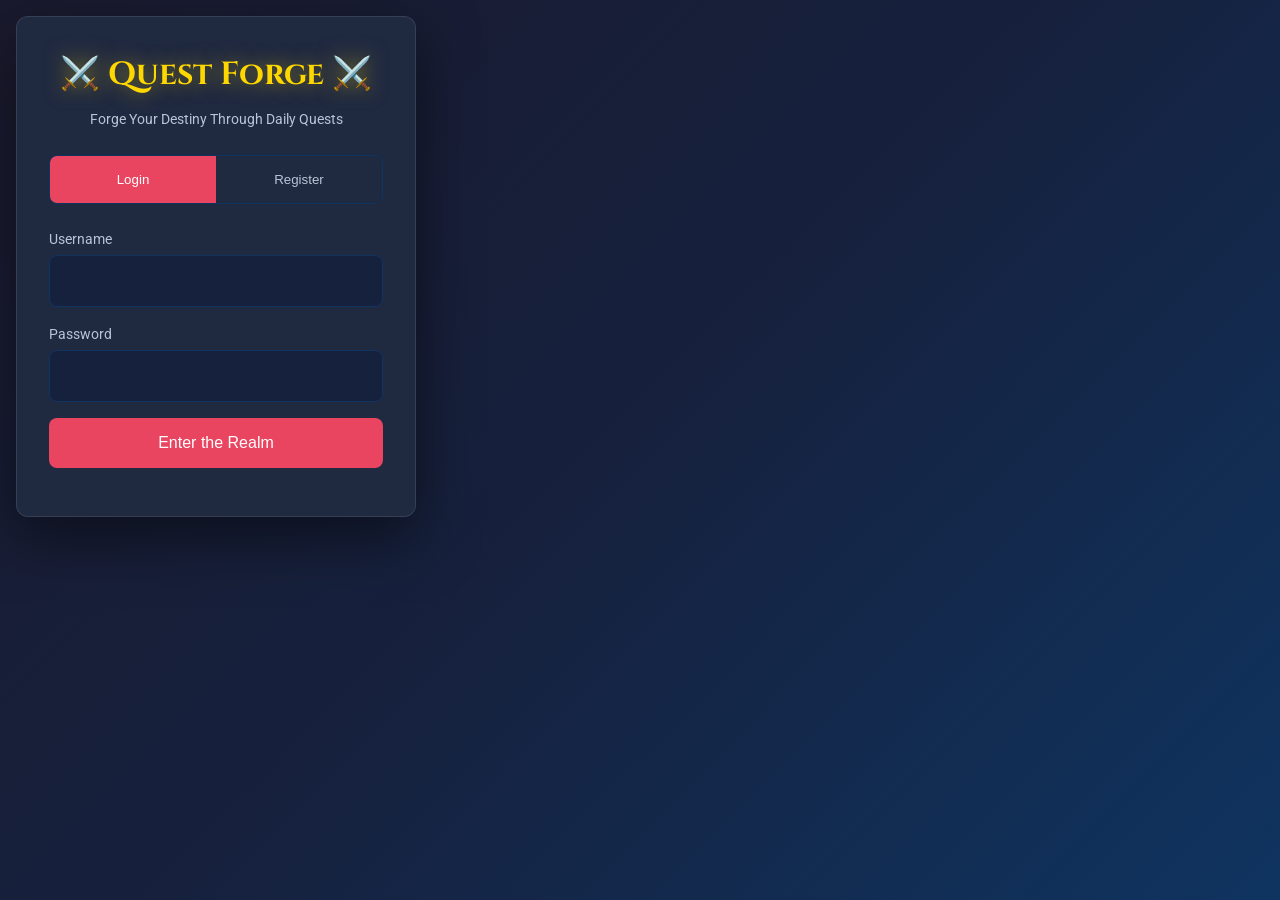
<file: index.html>
<!DOCTYPE html>
<html lang="en">
<head>
    <meta charset="UTF-8">
    <meta name="viewport" content="width=device-width, initial-scale=1.0">
    <title>Quest Forge - RPG Task Tracker</title>
    <link rel="stylesheet" href="css/styles.css">
    <link href="https://fonts.googleapis.com/css2?family=Cinzel:wght@400;700&family=Roboto:wght@300;400;500&display=swap" rel="stylesheet">
</head>
<body>
    <div id="app">
        <!-- Login Screen -->
        <div id="login-screen" class="screen active">
            <div class="login-container">
                <h1 class="game-title">⚔️ Quest Forge ⚔️</h1>
                <p class="tagline">Forge Your Destiny Through Daily Quests</p>
                
                <div class="auth-tabs">
                    <button class="auth-tab active" data-tab="login">Login</button>
                    <button class="auth-tab" data-tab="register">Register</button>
                </div>
                
                <form id="login-form" class="auth-form active">
                    <div class="form-group">
                        <label for="login-username">Username</label>
                        <input type="text" id="login-username" required>
                    </div>
                    <div class="form-group">
                        <label for="login-password">Password</label>
                        <input type="password" id="login-password" required>
                    </div>
                    <button type="submit" class="btn btn-primary">Enter the Realm</button>
                    <p id="login-error" class="error-message"></p>
                </form>
                
                <form id="register-form" class="auth-form">
                    <div class="form-group">
                        <label for="register-username">Choose Your Name</label>
                        <input type="text" id="register-username" required minlength="3">
                    </div>
                    <div class="form-group">
                        <label for="register-password">Create Password</label>
                        <input type="password" id="register-password" required minlength="4">
                    </div>
                    <div class="form-group">
                        <label for="register-confirm">Confirm Password</label>
                        <input type="password" id="register-confirm" required>
                    </div>
                    <button type="submit" class="btn btn-primary">Begin Your Journey</button>
                    <p id="register-error" class="error-message"></p>
                    <p id="register-success" class="success-message"></p>
                </form>
            </div>
        </div>

        <!-- Main Game Screen -->
        <div id="game-screen" class="screen">
            <!-- Top Navigation -->
            <nav class="top-nav">
                <div class="nav-left">
                    <span class="game-logo">⚔️ Quest Forge</span>
                </div>
                <div class="nav-center">
                    <button class="nav-btn active" data-view="dashboard">📊 Dashboard</button>
                    <button class="nav-btn" data-view="tasks">📜 Quests</button>
                    <button class="nav-btn" data-view="character">🛡️ Hero</button>
                    <button class="nav-btn" data-view="dungeon">🏰 Dungeon</button>
                </div>
               <div class="nav-right">
    <button id="leaderboard-btn" class="btn btn-small btn-secondary" title="Leaderboard">🏆</button>
    <span id="user-display" class="user-name"></span>
    <button id="settings-btn" class="btn btn-small btn-secondary" title="Settings">⚙️</button>
    <button id="logout-btn" class="btn btn-small">Logout</button>
                </div>
            </nav>

            <!-- Mobile Navigation -->
            <nav class="mobile-nav">
                <button class="mobile-nav-btn active" data-view="dashboard">📊</button>
                <button class="mobile-nav-btn" data-view="tasks">📜</button>
                <button class="mobile-nav-btn" data-view="character">🛡️</button>
                <button class="mobile-nav-btn" data-view="dungeon">🏰</button>
            </nav>

            <!-- Main Content Area -->
            <main class="main-content">
                <!-- Dashboard View -->
                <div id="dashboard-view" class="view active">
                    <div class="dashboard-grid">
                        <!-- Character Quick View -->
                        <div class="card character-quick">
                            <h2>Your Hero</h2>
                            <div id="quick-character-display"></div>
                        </div>
                        
                        <!-- Today's Tasks -->
                        <div class="card today-tasks">
                            <h2>Today's Quests</h2>
                            <div id="today-tasks-list"></div>
                        </div>
                        
                        <!-- Daily Habits -->
                        <div class="card daily-habits">
                            <h2>Daily Disciplines</h2>
                            <div id="daily-habits-list"></div>
                        </div>
                        
                        <!-- Dungeon Progress -->
                        <div class="card dungeon-quick">
                            <h2>Dungeon Progress</h2>
                            <div id="dungeon-quick-display"></div>
                        </div>
                    </div>
                </div>

                <!-- Tasks View -->
                <div id="tasks-view" class="view">
                    <div class="tasks-container">
                        <div class="tasks-header">
                            <h2>Quest Board</h2>
                            <button id="add-task-btn" class="btn btn-primary">+ New Quest</button>
                        </div>
                        
                        <div class="tasks-filters">
                            <button class="filter-btn active" data-filter="all">All</button>
                            <button class="filter-btn" data-filter="work">💼 Work</button>
                            <button class="filter-btn" data-filter="fitness">💪 Fitness</button>
                            <button class="filter-btn" data-filter="music">🎵 Music</button>
                            <button class="filter-btn" data-filter="habits">🔄 Habits</button>
                            <button class="filter-btn" data-filter="other">📌 Other</button>
                        </div>
                        
                        <div id="tasks-list" class="tasks-list"></div>
                    </div>
                </div>

                <!-- Character View -->
                <div id="character-view" class="view">
                    <div class="character-container">
                        <div id="character-display"></div>
                    </div>
                </div>

                <!-- Dungeon View -->
                <div id="dungeon-view" class="view">
                    <div class="dungeon-container">
                        <div id="dungeon-display"></div>
                    </div>
                </div>
            </main>
        </div>

        <!-- Modals -->
        <div id="modal-overlay" class="modal-overlay">
            <div id="modal-content" class="modal-content"></div>
        </div>
    </div>

    <!-- Scripts -->
    <script src="js/data.js"></script>
    <script src="js/auth.js"></script>
    <script src="js/character.js"></script>
    <script src="js/tasks.js"></script>
    <script src="js/dungeon.js"></script>
    <script src="js/app.js"></script>
</body>
</html>
</file>
<file: css/styles.css>
/* ================================
   CSS Variables & Base Styles
================================ */
:root {
    /* Colors */
    --bg-dark: #1a1a2e;
    --bg-medium: #16213e;
    --bg-light: #0f3460;
    --bg-card: #1f2940;
    
    --primary: #e94560;
    --primary-hover: #ff6b6b;
    --secondary: #00d9ff;
    --accent: #ffd700;
    
    --text-primary: #ffffff;
    --text-secondary: #b8c5d6;
    --text-muted: #6b7c93;
    
    --success: #4ade80;
    --warning: #fbbf24;
    --danger: #ef4444;
    
    /* Stats Colors */
    --strength: #ef4444;
    --dexterity: #22c55e;
    --constitution: #f59e0b;
    --intelligence: #3b82f6;
    --wisdom: #a855f7;
    --charisma: #ec4899;
    
    /* Spacing */
    --space-xs: 0.25rem;
    --space-sm: 0.5rem;
    --space-md: 1rem;
    --space-lg: 1.5rem;
    --space-xl: 2rem;
    
    /* Border Radius */
    --radius-sm: 4px;
    --radius-md: 8px;
    --radius-lg: 12px;
    
    /* Transitions */
    --transition: all 0.3s ease;
}

* {
    margin: 0;
    padding: 0;
    box-sizing: border-box;
}

body {
    font-family: 'Roboto', sans-serif;
    background: var(--bg-dark);
    color: var(--text-primary);
    min-height: 100vh;
    line-height: 1.6;
}

h1, h2, h3, h4 {
    font-family: 'Cinzel', serif;
}

/* ================================
   Screens
================================ */
.screen {
    display: none !important;
    min-height: 100vh;
    width: 100%;
}

.screen.active {
    display: block !important;
}
/* ================================
   Login Screen
================================ */
#login-screen {
    display: flex;
    align-items: center;
    justify-content: center;
    background: linear-gradient(135deg, var(--bg-dark) 0%, var(--bg-medium) 50%, var(--bg-light) 100%);
    padding: var(--space-md);
}

.login-container {
    background: var(--bg-card);
    padding: var(--space-xl);
    border-radius: var(--radius-lg);
    width: 100%;
    max-width: 400px;
    box-shadow: 0 20px 60px rgba(0, 0, 0, 0.5);
    border: 1px solid rgba(255, 255, 255, 0.1);
}

.game-title {
    text-align: center;
    font-size: 2rem;
    color: var(--accent);
    margin-bottom: var(--space-sm);
    text-shadow: 0 0 20px rgba(255, 215, 0, 0.5);
}

.tagline {
    text-align: center;
    color: var(--text-secondary);
    margin-bottom: var(--space-lg);
    font-size: 0.9rem;
}

.auth-tabs {
    display: flex;
    margin-bottom: var(--space-lg);
    border-radius: var(--radius-md);
    overflow: hidden;
    border: 1px solid var(--bg-light);
}

.auth-tab {
    flex: 1;
    padding: var(--space-md);
    background: transparent;
    border: none;
    color: var(--text-secondary);
    cursor: pointer;
    transition: var(--transition);
    font-weight: 500;
}

.auth-tab.active {
    background: var(--primary);
    color: var(--text-primary);
}

.auth-form {
    display: none;
}

.auth-form.active {
    display: block;
}

.form-group {
    margin-bottom: var(--space-md);
}

.form-group label {
    display: block;
    margin-bottom: var(--space-xs);
    color: var(--text-secondary);
    font-size: 0.9rem;
}

.form-group input {
    width: 100%;
    padding: var(--space-md);
    background: var(--bg-medium);
    border: 1px solid var(--bg-light);
    border-radius: var(--radius-md);
    color: var(--text-primary);
    font-size: 1rem;
    transition: var(--transition);
}

.form-group input:focus {
    outline: none;
    border-color: var(--primary);
    box-shadow: 0 0 10px rgba(233, 69, 96, 0.3);
}

/* ================================
   Buttons
================================ */
.btn {
    padding: var(--space-md) var(--space-lg);
    border: none;
    border-radius: var(--radius-md);
    cursor: pointer;
    font-weight: 500;
    transition: var(--transition);
    font-size: 1rem;
}

.btn-primary {
    background: var(--primary);
    color: var(--text-primary);
    width: 100%;
}

.btn-primary:hover {
    background: var(--primary-hover);
    transform: translateY(-2px);
    box-shadow: 0 5px 20px rgba(233, 69, 96, 0.4);
}

.btn-secondary {
    background: var(--bg-light);
    color: var(--text-primary);
}

.btn-secondary:hover {
    background: var(--secondary);
}

.btn-small {
    padding: var(--space-sm) var(--space-md);
    font-size: 0.85rem;
}

.btn-success {
    background: var(--success);
    color: var(--bg-dark);
}

.btn-danger {
    background: var(--danger);
    color: var(--text-primary);
}

/* ================================
   Messages
================================ */
.error-message {
    color: var(--danger);
    font-size: 0.85rem;
    margin-top: var(--space-md);
    text-align: center;
}

.success-message {
    color: var(--success);
    font-size: 0.85rem;
    margin-top: var(--space-md);
    text-align: center;
}

/* ================================
   Navigation
================================ */
.top-nav {
    display: flex;
    align-items: center;
    justify-content: space-between;
    padding: var(--space-md) var(--space-lg);
    background: var(--bg-medium);
    border-bottom: 1px solid var(--bg-light);
}

.game-logo {
    font-family: 'Cinzel', serif;
    color: var(--accent);
    font-size: 1.2rem;
}

.nav-center {
    display: flex;
    gap: var(--space-sm);
}

.nav-btn {
    padding: var(--space-sm) var(--space-md);
    background: transparent;
    border: 1px solid transparent;
    color: var(--text-secondary);
    border-radius: var(--radius-md);
    cursor: pointer;
    transition: var(--transition);
    font-size: 0.9rem;
}

.nav-btn:hover {
    color: var(--text-primary);
    background: var(--bg-light);
}

.nav-btn.active {
    color: var(--accent);
    border-color: var(--accent);
    background: rgba(255, 215, 0, 0.1);
}

.nav-right {
    display: flex;
    align-items: center;
    gap: var(--space-md);
}

.user-name {
    color: var(--secondary);
    font-weight: 500;
}

/* Mobile Navigation */
.mobile-nav {
    display: none;
    position: fixed;
    bottom: 0;
    left: 0;
    right: 0;
    background: var(--bg-medium);
    padding: var(--space-sm);
    border-top: 1px solid var(--bg-light);
    justify-content: space-around;
    z-index: 100;
}

.mobile-nav-btn {
    padding: var(--space-md);
    background: transparent;
    border: none;
    font-size: 1.5rem;
    cursor: pointer;
    border-radius: var(--radius-md);
    transition: var(--transition);
}

.mobile-nav-btn.active {
    background: var(--bg-light);
}

/* ================================
   Main Content
================================ */
.main-content {
    padding: var(--space-lg);
    min-height: calc(100vh - 70px);
}

.view {
    display: none;
}

.view.active {
    display: block;
    animation: fadeIn 0.3s ease;
}

@keyframes fadeIn {
    from { opacity: 0; transform: translateY(10px); }
    to { opacity: 1; transform: translateY(0); }
}

/* ================================
   Dashboard Grid
================================ */
.dashboard-grid {
    display: grid;
    grid-template-columns: repeat(auto-fit, minmax(300px, 1fr));
    gap: var(--space-lg);
}

.card {
    background: var(--bg-card);
    border-radius: var(--radius-lg);
    padding: var(--space-lg);
    border: 1px solid var(--bg-light);
}

.card h2 {
    color: var(--accent);
    font-size: 1.1rem;
    margin-bottom: var(--space-md);
    padding-bottom: var(--space-sm);
    border-bottom: 1px solid var(--bg-light);
}

/* ================================
   Tasks Styles
================================ */
.tasks-container {
    max-width: 800px;
    margin: 0 auto;
}

.tasks-header {
    display: flex;
    justify-content: space-between;
    align-items: center;
    margin-bottom: var(--space-lg);
}

.tasks-header h2 {
    color: var(--accent);
}

.tasks-filters {
    display: flex;
    flex-wrap: wrap;
    gap: var(--space-sm);
    margin-bottom: var(--space-lg);
}

.filter-btn {
    padding: var(--space-sm) var(--space-md);
    background: var(--bg-card);
    border: 1px solid var(--bg-light);
    color: var(--text-secondary);
    border-radius: var(--radius-md);
    cursor: pointer;
    transition: var(--transition);
    font-size: 0.85rem;
}

.filter-btn:hover {
    border-color: var(--primary);
    color: var(--text-primary);
}

.filter-btn.active {
    background: var(--primary);
    border-color: var(--primary);
    color: var(--text-primary);
}

.tasks-list {
    display: flex;
    flex-direction: column;
    gap: var(--space-md);
}

/* ================================
   Modal
================================ */
.modal-overlay {
    display: none;
    position: fixed;
    top: 0;
    left: 0;
    right: 0;
    bottom: 0;
    background: rgba(0, 0, 0, 0.8);
    z-index: 1000;
    align-items: center;
    justify-content: center;
    padding: var(--space-md);
}

.modal-overlay.active {
    display: flex;
}

.modal-content {
    background: var(--bg-card);
    border-radius: var(--radius-lg);
    padding: var(--space-xl);
    max-width: 500px;
    width: 100%;
    max-height: 90vh;
    overflow-y: auto;
    border: 1px solid var(--bg-light);
    animation: modalIn 0.3s ease;
}

@keyframes modalIn {
    from { 
        opacity: 0;
        transform: scale(0.9);
    }
    to {
        opacity: 1;
        transform: scale(1);
    }
}

.modal-header {
    display: flex;
    justify-content: space-between;
    align-items: center;
    margin-bottom: var(--space-lg);
}

.modal-header h2 {
    color: var(--accent);
}

.modal-close {
    background: transparent;
    border: none;
    color: var(--text-secondary);
    font-size: 1.5rem;
    cursor: pointer;
    transition: var(--transition);
}

.modal-close:hover {
    color: var(--danger);
}

/* ================================
   Responsive Design
================================ */
@media (max-width: 768px) {
    .top-nav {
        padding: var(--space-sm) var(--space-md);
    }
    
    .nav-center {
        display: none;
    }
    
    .nav-right .user-name {
        display: none;
    }
    
    .mobile-nav {
        display: flex;
    }
    
    .main-content {
        padding: var(--space-md);
        padding-bottom: 80px;
    }
    
    .dashboard-grid {
        grid-template-columns: 1fr;
    }
    
    .game-title {
        font-size: 1.5rem;
    }
    
    .tasks-header {
        flex-direction: column;
        gap: var(--space-md);
        align-items: stretch;
    }
}

@media (max-width: 480px) {
    .login-container {
        padding: var(--space-lg);
    }
    
    .card {
        padding: var(--space-md);
    }
}

/* ================================
   Utility Classes
================================ */
.text-center { text-align: center; }
.text-muted { color: var(--text-muted); }
.mt-1 { margin-top: var(--space-md); }
.mt-2 { margin-top: var(--space-lg); }
.mb-1 { margin-bottom: var(--space-md); }
.mb-2 { margin-bottom: var(--space-lg); }
.flex { display: flex; }
.flex-between { justify-content: space-between; }
.flex-center { justify-content: center; align-items: center; }
.gap-1 { gap: var(--space-md); }

/* ================================
   Account Settings Styles
================================ */
.account-info {
    background: var(--bg-medium);
    padding: var(--space-md);
    border-radius: var(--radius-md);
    margin-bottom: var(--space-lg);
}

.account-info p {
    margin-bottom: var(--space-sm);
    color: var(--text-secondary);
}

.account-info p:last-child {
    margin-bottom: 0;
}

.account-info strong {
    color: var(--text-primary);
}

/* ================================
   Leaderboard Styles
================================ */
.leaderboard {
    background: var(--bg-card);
    border-radius: var(--radius-lg);
    overflow: hidden;
}

.leaderboard-header {
    background: var(--bg-medium);
    padding: var(--space-md);
    display: grid;
    grid-template-columns: 50px 1fr repeat(3, 80px);
    gap: var(--space-md);
    font-weight: 500;
    color: var(--text-secondary);
    font-size: 0.85rem;
}

.leaderboard-row {
    padding: var(--space-md);
    display: grid;
    grid-template-columns: 50px 1fr repeat(3, 80px);
    gap: var(--space-md);
    border-bottom: 1px solid var(--bg-light);
    transition: var(--transition);
}

.leaderboard-row:hover {
    background: var(--bg-medium);
}

.leaderboard-row.current-user {
    background: rgba(233, 69, 96, 0.1);
    border-left: 3px solid var(--primary);
}

.leaderboard-rank {
    font-weight: 700;
    color: var(--accent);
}

.leaderboard-rank.gold { color: #ffd700; }
.leaderboard-rank.silver { color: #c0c0c0; }
.leaderboard-rank.bronze { color: #cd7f32; }

/* ================================
   Mobile Leaderboard
================================ */
@media (max-width: 768px) {
    .leaderboard-header,
    .leaderboard-row {
        grid-template-columns: 40px 1fr 60px;
    }
    
    .leaderboard-header > *:nth-child(n+4),
    .leaderboard-row > *:nth-child(n+4) {
        display: none;
    }
}
/* ================================
   Task Form Styles
================================ */
.form-row {
    display: grid;
    grid-template-columns: 1fr 1fr;
    gap: var(--space-md);
}

.form-group select {
    width: 100%;
    padding: var(--space-md);
    background: var(--bg-medium);
    border: 1px solid var(--bg-light);
    border-radius: var(--radius-md);
    color: var(--text-primary);
    font-size: 1rem;
    cursor: pointer;
}

.form-group select:focus {
    outline: none;
    border-color: var(--primary);
}

.form-group textarea {
    width: 100%;
    padding: var(--space-md);
    background: var(--bg-medium);
    border: 1px solid var(--bg-light);
    border-radius: var(--radius-md);
    color: var(--text-primary);
    font-size: 1rem;
    resize: vertical;
    font-family: inherit;
}

.form-group textarea:focus {
    outline: none;
    border-color: var(--primary);
}

.checkbox-group {
    background: var(--bg-medium);
    padding: var(--space-md);
    border-radius: var(--radius-md);
}

.checkbox-label {
    display: flex;
    align-items: center;
    gap: var(--space-sm);
    cursor: pointer;
    user-select: none;
}

.checkbox-label input[type="checkbox"] {
    width: 20px;
    height: 20px;
    cursor: pointer;
}

.form-hint {
    font-size: 0.8rem;
    color: var(--text-muted);
    margin-top: var(--space-xs);
    margin-left: 28px;
}

.form-actions {
    display: flex;
    gap: var(--space-md);
    justify-content: flex-end;
    margin-top: var(--space-lg);
    padding-top: var(--space-lg);
    border-top: 1px solid var(--bg-light);
}

.form-actions .btn-danger {
    margin-right: auto;
}

.category-info {
    margin-top: var(--space-lg);
    padding: var(--space-md);
    background: var(--bg-medium);
    border-radius: var(--radius-md);
}

.category-description {
    color: var(--text-secondary);
    font-size: 0.9rem;
    margin-bottom: var(--space-sm);
}

.stat-rewards {
    display: flex;
    flex-wrap: wrap;
    align-items: center;
    gap: var(--space-sm);
    font-size: 0.85rem;
}

.stat-badge {
    padding: var(--space-xs) var(--space-sm);
    border-radius: var(--radius-sm);
    font-weight: 500;
}

/* ================================
   Task Card Styles
================================ */
.task-card {
    display: flex;
    align-items: flex-start;
    gap: var(--space-md);
    padding: var(--space-md);
    background: var(--bg-card);
    border: 1px solid var(--bg-light);
    border-radius: var(--radius-md);
    cursor: pointer;
    transition: var(--transition);
}

.task-card:hover {
    border-color: var(--primary);
    transform: translateX(4px);
}

.task-card.completed {
    opacity: 0.6;
}

.task-card.completed .task-name {
    text-decoration: line-through;
}

.task-status {
    flex-shrink: 0;
}

.task-complete-btn,
.task-undo-btn {
    background: none;
    border: none;
    font-size: 1.5rem;
    cursor: pointer;
    padding: 0;
    line-height: 1;
    transition: var(--transition);
}

.task-complete-btn:hover {
    transform: scale(1.2);
}

.task-undo-btn:hover {
    transform: scale(1.2);
}

.task-done {
    font-size: 1.5rem;
}

.task-content {
    flex: 1;
    min-width: 0;
}

.task-header {
    display: flex;
    align-items: center;
    gap: var(--space-sm);
    margin-bottom: var(--space-xs);
}

.task-name {
    font-weight: 500;
    color: var(--text-primary);
    word-break: break-word;
}

.streak-badge {
    background: linear-gradient(135deg, #ff6b35, #f72585);
    color: white;
    padding: 2px 8px;
    border-radius: 12px;
    font-size: 0.8rem;
    font-weight: 600;
}

.task-description {
    font-size: 0.85rem;
    color: var(--text-muted);
    margin-bottom: var(--space-sm);
    display: -webkit-box;
    -webkit-line-clamp: 2;
    -webkit-box-orient: vertical;
    overflow: hidden;
}

.task-meta {
    display: flex;
    flex-wrap: wrap;
    gap: var(--space-sm);
    font-size: 0.8rem;
}

.task-category {
    padding: 2px 8px;
    border-radius: var(--radius-sm);
    font-weight: 500;
}

.task-difficulty {
    padding: 2px 8px;
    border-radius: var(--radius-sm);
    text-transform: capitalize;
}

.difficulty-trivial { background: var(--bg-light); color: var(--text-muted); }
.difficulty-easy { background: #22c55e20; color: #22c55e; }
.difficulty-medium { background: #3b82f620; color: #3b82f6; }
.difficulty-hard { background: #f59e0b20; color: #f59e0b; }
.difficulty-epic { background: #a855f720; color: #a855f7; }

.task-xp {
    color: var(--accent);
    font-weight: 500;
}

.task-habit-badge {
    color: var(--secondary);
}

.task-actions {
    flex-shrink: 0;
    display: flex;
    align-items: center;
}

.task-edit-hint {
    font-size: 0.75rem;
    color: var(--text-muted);
    opacity: 0;
    transition: var(--transition);
}

.task-card:hover .task-edit-hint {
    opacity: 1;
}

/* ================================
   Empty State
================================ */
.empty-state {
    text-align: center;
    padding: var(--space-xl) var(--space-lg);
    color: var(--text-muted);
}

.empty-icon {
    font-size: 3rem;
    margin-bottom: var(--space-md);
}

.empty-text {
    font-size: 1.2rem;
    color: var(--text-secondary);
    margin-bottom: var(--space-sm);
}

.empty-hint {
    font-size: 0.9rem;
}

/* ================================
   Dashboard Previews
================================ */
.task-preview {
    display: flex;
    align-items: center;
    gap: var(--space-sm);
    padding: var(--space-sm);
    background: var(--bg-medium);
    border-radius: var(--radius-sm);
    margin-bottom: var(--space-sm);
    cursor: pointer;
    transition: var(--transition);
}

.task-preview:hover {
    background: var(--bg-light);
}

.preview-category {
    font-size: 1rem;
}

.preview-name {
    flex: 1;
    font-size: 0.9rem;
    white-space: nowrap;
    overflow: hidden;
    text-overflow: ellipsis;
}

.preview-xp {
    font-size: 0.8rem;
    color: var(--accent);
    font-weight: 500;
}

.habit-preview {
    display: flex;
    align-items: center;
    gap: var(--space-sm);
    padding: var(--space-sm);
    background: var(--bg-medium);
    border-radius: var(--radius-sm);
    margin-bottom: var(--space-sm);
    cursor: pointer;
    transition: var(--transition);
}

.habit-preview:hover {
    background: var(--bg-light);
}

.habit-preview.completed {
    opacity: 0.6;
}

.habit-preview.completed .preview-name {
    text-decoration: line-through;
}

.preview-status {
    font-size: 1rem;
}

.preview-streak {
    font-size: 0.8rem;
    color: #ff6b35;
    font-weight: 600;
}

/* ================================
   Mobile Task Styles
================================ */
@media (max-width: 768px) {
    .form-row {
        grid-template-columns: 1fr;
    }
    
    .form-actions {
        flex-direction: column;
    }
    
    .form-actions .btn-danger {
        margin-right: 0;
        order: 3;
    }
    
    .task-card {
        padding: var(--space-sm);
    }
    
    .task-edit-hint {
        display: none;
    }
    
    .task-meta {
        gap: var(--space-xs);
    }
}
/* ================================
   Character Creation Styles
================================ */
.class-selection {
    display: flex;
    flex-direction: column;
    gap: var(--space-sm);
    max-height: 300px;
    overflow-y: auto;
    padding: var(--space-xs);
}

.class-option {
    display: flex;
    align-items: center;
    gap: var(--space-md);
    padding: var(--space-md);
    background: var(--bg-medium);
    border: 2px solid var(--bg-light);
    border-radius: var(--radius-md);
    cursor: pointer;
    transition: var(--transition);
}

.class-option:hover {
    border-color: var(--primary);
    background: var(--bg-light);
}

.class-option.selected {
    border-color: var(--accent);
    background: rgba(255, 215, 0, 0.1);
}

.class-icon {
    font-size: 2.5rem;
    width: 60px;
    height: 60px;
    display: flex;
    align-items: center;
    justify-content: center;
    background: var(--bg-dark);
    border-radius: var(--radius-md);
}

.class-info {
    flex: 1;
}

.class-info h4 {
    color: var(--text-primary);
    margin-bottom: var(--space-xs);
}

.class-info p {
    color: var(--text-secondary);
    font-size: 0.85rem;
    margin-bottom: var(--space-sm);
}

.class-bonuses {
    display: flex;
    gap: var(--space-sm);
    flex-wrap: wrap;
}

.class-bonus {
    background: var(--bg-dark);
    padding: 2px 8px;
    border-radius: var(--radius-sm);
    font-size: 0.8rem;
    color: var(--accent);
}

.class-preview {
    background: var(--bg-medium);
    padding: var(--space-md);
    border-radius: var(--radius-md);
    margin-top: var(--space-md);
}

.class-preview.hidden {
    display: none;
}

.class-preview h4 {
    color: var(--accent);
    margin-bottom: var(--space-md);
    text-align: center;
}

.preview-stats {
    display: grid;
    grid-template-columns: repeat(3, 1fr);
    gap: var(--space-sm);
    margin-bottom: var(--space-md);
}

.preview-stat {
    display: flex;
    align-items: center;
    gap: var(--space-xs);
    padding: var(--space-sm);
    background: var(--bg-dark);
    border-radius: var(--radius-sm);
}

.preview-stat .stat-icon {
    font-size: 1rem;
}

.preview-stat .stat-name {
    flex: 1;
    color: var(--text-secondary);
    font-size: 0.8rem;
}

.preview-stat .stat-value {
    font-weight: 600;
    color: var(--text-primary);
}

.preview-combat {
    display: flex;
    justify-content: space-around;
    flex-wrap: wrap;
    gap: var(--space-sm);
    font-size: 0.85rem;
    color: var(--text-secondary);
}

/* ================================
   No Character State
================================ */
.no-character {
    text-align: center;
    padding: var(--space-xl) var(--space-lg);
}

.no-character-icon {
    font-size: 5rem;
    margin-bottom: var(--space-lg);
    opacity: 0.5;
}

.no-character h2 {
    color: var(--accent);
    margin-bottom: var(--space-md);
}

.no-character p {
    color: var(--text-secondary);
    margin-bottom: var(--space-lg);
}

.btn-large {
    padding: var(--space-md) var(--space-xl);
    font-size: 1.1rem;
}

/* ================================
   Character Sheet Styles
================================ */
.character-sheet {
    max-width: 800px;
    margin: 0 auto;
}

.character-header {
    display: flex;
    align-items: center;
    gap: var(--space-lg);
    padding: var(--space-lg);
    background: var(--bg-card);
    border-radius: var(--radius-lg);
    margin-bottom: var(--space-lg);
    border: 1px solid var(--bg-light);
}

.character-avatar {
    position: relative;
    width: 80px;
    height: 80px;
    display: flex;
    align-items: center;
    justify-content: center;
    background: linear-gradient(135deg, var(--bg-light), var(--bg-medium));
    border-radius: 50%;
    border: 3px solid var(--accent);
}

.avatar-icon {
    font-size: 2.5rem;
}

.avatar-level {
    position: absolute;
    bottom: -5px;
    right: -5px;
    background: var(--primary);
    color: white;
    width: 28px;
    height: 28px;
    border-radius: 50%;
    display: flex;
    align-items: center;
    justify-content: center;
    font-weight: 700;
    font-size: 0.85rem;
    border: 2px solid var(--bg-card);
}

.character-title {
    flex: 1;
}

.character-title h2 {
    color: var(--text-primary);
    margin-bottom: var(--space-xs);
}

.character-class {
    color: var(--accent);
    font-size: 1rem;
}

/* XP Section */
.xp-section {
    background: var(--bg-card);
    padding: var(--space-md);
    border-radius: var(--radius-md);
    margin-bottom: var(--space-lg);
    border: 1px solid var(--bg-light);
}

.xp-header {
    display: flex;
    justify-content: space-between;
    margin-bottom: var(--space-sm);
    font-size: 0.9rem;
    color: var(--text-secondary);
}

.xp-bar {
    height: 12px;
    background: var(--bg-medium);
    border-radius: 6px;
    overflow: hidden;
}

.xp-fill {
    height: 100%;
    background: linear-gradient(90deg, var(--accent), #ffed4a);
    border-radius: 6px;
    transition: width 0.5s ease;
}

/* Combat Stats */
.combat-stats {
    display: flex;
    flex-direction: column;
    gap: var(--space-md);
    background: var(--bg-card);
    padding: var(--space-lg);
    border-radius: var(--radius-md);
    margin-bottom: var(--space-lg);
    border: 1px solid var(--bg-light);
}

.combat-stat {
    display: flex;
    align-items: center;
    gap: var(--space-md);
}

.combat-icon {
    font-size: 1.5rem;
    width: 30px;
    text-align: center;
}

.combat-bar-container {
    flex: 1;
    display: flex;
    align-items: center;
    gap: var(--space-md);
}

.combat-bar {
    flex: 1;
    height: 20px;
    background: var(--bg-medium);
    border-radius: 10px;
    overflow: hidden;
}

.hp-bar .combat-fill {
    background: linear-gradient(90deg, #ef4444, #f87171);
}

.mp-bar .combat-fill {
    background: linear-gradient(90deg, #3b82f6, #60a5fa);
}

.combat-fill {
    height: 100%;
    border-radius: 10px;
    transition: width 0.3s ease;
}

.combat-value {
    font-size: 0.9rem;
    color: var(--text-secondary);
    min-width: 80px;
    text-align: right;
}

/* Derived Stats */
.derived-stats {
    display: grid;
    grid-template-columns: repeat(4, 1fr);
    gap: var(--space-md);
    margin-bottom: var(--space-lg);
}

.derived-stat {
    display: flex;
    flex-direction: column;
    align-items: center;
    padding: var(--space-md);
    background: var(--bg-card);
    border-radius: var(--radius-md);
    border: 1px solid var(--bg-light);
}

.derived-icon {
    font-size: 1.5rem;
    margin-bottom: var(--space-xs);
}

.derived-label {
    font-size: 0.8rem;
    color: var(--text-muted);
    margin-bottom: var(--space-xs);
}

.derived-value {
    font-size: 1.3rem;
    font-weight: 700;
    color: var(--accent);
}

/* Stats Section */
.stats-section {
    background: var(--bg-card);
    padding: var(--space-lg);
    border-radius: var(--radius-lg);
    margin-bottom: var(--space-lg);
    border: 1px solid var(--bg-light);
}

.stats-section h3 {
    color: var(--accent);
    margin-bottom: var(--space-lg);
    text-align: center;
}

.stats-grid {
    display: grid;
    grid-template-columns: repeat(auto-fit, minmax(200px, 1fr));
    gap: var(--space-md);
}

.stat-card {
    padding: var(--space-md);
    background: var(--bg-medium);
    border-radius: var(--radius-md);
    border-left: 4px solid;
}

.stat-header {
    display: flex;
    align-items: center;
    gap: var(--space-sm);
    margin-bottom: var(--space-sm);
}

.stat-card .stat-icon {
    width: 36px;
    height: 36px;
    display: flex;
    align-items: center;
    justify-content: center;
    border-radius: var(--radius-sm);
    font-size: 1.2rem;
}

.stat-card .stat-info {
    flex: 1;
    display: flex;
    justify-content: space-between;
    align-items: center;
}

.stat-card .stat-name {
    font-size: 0.9rem;
    color: var(--text-secondary);
}

.stat-card .stat-total {
    font-size: 1.5rem;
    font-weight: 700;
    color: var(--text-primary);
}

.stat-breakdown {
    display: flex;
    gap: var(--space-sm);
    font-size: 0.8rem;
    color: var(--text-muted);
    margin-bottom: var(--space-sm);
}

.stat-bonus {
    color: var(--success);
}

.stat-xp {
    display: flex;
    align-items: center;
    gap: var(--space-sm);
}

.stat-xp-bar {
    flex: 1;
    height: 6px;
    background: var(--bg-dark);
    border-radius: 3px;
    overflow: hidden;
}

.stat-xp-fill {
    height: 100%;
    border-radius: 3px;
    transition: width 0.3s ease;
}

.stat-xp-text {
    font-size: 0.7rem;
    color: var(--text-muted);
    min-width: 60px;
    text-align: right;
}

/* Rest Section */
.rest-section {
    text-align: center;
}

/* ================================
   Dashboard Quick Character
================================ */
.quick-no-character {
    text-align: center;
    padding: var(--space-md);
}

.quick-no-character p {
    color: var(--text-muted);
    margin-bottom: var(--space-md);
}

.quick-character {
    display: flex;
    flex-direction: column;
    gap: var(--space-md);
}

.quick-avatar {
    display: flex;
    justify-content: center;
}

.quick-icon {
    font-size: 3rem;
    width: 70px;
    height: 70px;
    display: flex;
    align-items: center;
    justify-content: center;
    background: var(--bg-medium);
    border-radius: 50%;
    border: 2px solid var(--accent);
}

.quick-info {
    text-align: center;
}

.quick-name {
    font-weight: 600;
    color: var(--text-primary);
    font-size: 1.1rem;
}

.quick-class {
    color: var(--accent);
    font-size: 0.9rem;
}

.quick-bars {
    display: flex;
    flex-direction: column;
    gap: var(--space-sm);
}

.quick-bar {
    display: flex;
    align-items: center;
    gap: var(--space-sm);
    font-size: 0.85rem;
}

.quick-bar-track {
    flex: 1;
    height: 8px;
    background: var(--bg-medium);
    border-radius: 4px;
    overflow: hidden;
}

.quick-bar-track.hp .quick-bar-fill {
    background: var(--danger);
}

.quick-bar-track.xp .quick-bar-fill {
    background: var(--accent);
}

.quick-bar-fill {
    height: 100%;
    border-radius: 4px;
    transition: width 0.3s ease;
}

.quick-bar-value {
    min-width: 35px;
    text-align: right;
    font-size: 0.8rem;
    color: var(--text-secondary);
}

/* ================================
   Mobile Character Styles
================================ */
@media (max-width: 768px) {
    .character-header {
        flex-direction: column;
        text-align: center;
    }
    
    .character-avatar {
        margin: 0 auto;
    }
    
    .derived-stats {
        grid-template-columns: repeat(2, 1fr);
    }
    
    .preview-stats {
        grid-template-columns: repeat(2, 1fr);
    }
    
    .class-option {
        flex-direction: column;
        text-align: center;
    }
    
    .class-icon {
        margin: 0 auto;
    }
}

@media (max-width: 480px) {
    .stats-grid {
        grid-template-columns: 1fr;
    }
}
/* ================================
   Segment 5: Character Polish
================================ */
.character-sub {
    color: var(--text-secondary);
    font-size: 0.85rem;
    margin-top: var(--space-xs);
}

.quick-today {
    color: var(--text-secondary);
    font-size: 0.8rem;
    margin-top: 2px;
}

/* Stat “pulse” on level-up */
.stat-card.highlight {
    animation: statPulse 0.8s ease-in-out 0s 2;
    box-shadow: 0 0 0 2px rgba(255, 215, 0, 0.15);
}

@keyframes statPulse {
    0%   { transform: scale(1); }
    50%  { transform: scale(1.02); }
    100% { transform: scale(1); }
}

/* Activity Log */
.activity-section {
    background: var(--bg-card);
    padding: var(--space-lg);
    border-radius: var(--radius-lg);
    margin-bottom: var(--space-lg);
    border: 1px solid var(--bg-light);
}

.activity-section h3 {
    color: var(--accent);
    margin-bottom: var(--space-md);
    text-align: center;
}

.activity-log {
    display: flex;
    flex-direction: column;
    gap: var(--space-sm);
}

.log-entry {
    display: flex;
    justify-content: space-between;
    gap: var(--space-md);
    padding: var(--space-sm) var(--space-md);
    background: var(--bg-medium);
    border: 1px solid var(--bg-light);
    border-radius: var(--radius-md);
}

.log-msg {
    color: var(--text-primary);
    font-size: 0.9rem;
}

.log-time {
    color: var(--text-muted);
    font-size: 0.8rem;
    white-space: nowrap;
}

/* Level-up modal */
.levelup-subtitle {
    color: var(--text-secondary);
    margin-bottom: var(--space-md);
}

.levelup-grid {
    display: flex;
    flex-direction: column;
    gap: var(--space-sm);
    margin-bottom: var(--space-lg);
}

.levelup-row {
    display: grid;
    grid-template-columns: 1.2fr 0.7fr 0.2fr 0.7fr 0.7fr;
    align-items: center;
    gap: var(--space-sm);
    padding: var(--space-sm) var(--space-md);
    background: var(--bg-medium);
    border: 1px solid var(--bg-light);
    border-radius: var(--radius-md);
}

.levelup-label { color: var(--text-primary); }
.levelup-before, .levelup-after { color: var(--text-secondary); text-align: right; }
.levelup-arrow { color: var(--text-muted); text-align: center; }
.levelup-delta { text-align: right; font-weight: 600; }
.levelup-delta.pos { color: var(--success); }
.levelup-delta.neg { color: var(--danger); }

@media (max-width: 480px) {
    .levelup-row {
        grid-template-columns: 1.4fr 0.6fr 0.2fr 0.6fr 0.7fr;
        font-size: 0.85rem;
    }
}
/* ================================
   Dungeon System Styles
================================ */
.dungeon-no-hero {
    text-align: center;
    padding: var(--space-xl);
}

.no-hero-icon {
    font-size: 5rem;
    margin-bottom: var(--space-lg);
    opacity: 0.5;
}

.dungeon-no-hero h2 {
    color: var(--accent);
    margin-bottom: var(--space-md);
}

.dungeon-no-hero p {
    color: var(--text-secondary);
    margin-bottom: var(--space-lg);
}

/* Dungeon Main Layout */
.dungeon-main {
    max-width: 800px;
    margin: 0 auto;
}

.dungeon-header {
    display: flex;
    justify-content: space-between;
    align-items: center;
    padding: var(--space-lg);
    background: var(--bg-card);
    border-radius: var(--radius-lg);
    margin-bottom: var(--space-lg);
    border: 1px solid var(--bg-light);
}

.dungeon-level {
    display: flex;
    align-items: center;
    gap: var(--space-md);
}

.level-icon {
    font-size: 2.5rem;
}

.level-info h2 {
    color: var(--accent);
    margin-bottom: var(--space-xs);
}

.level-info p {
    color: var(--text-muted);
    font-size: 0.9rem;
}

.dungeon-stats {
    display: flex;
    gap: var(--space-md);
}

.dstat {
    padding: var(--space-sm) var(--space-md);
    background: var(--bg-medium);
    border-radius: var(--radius-md);
    font-size: 0.9rem;
    color: var(--text-secondary);
}

/* Hero Status in Dungeon */
.dungeon-hero-status {
    padding: var(--space-lg);
    background: var(--bg-card);
    border-radius: var(--radius-lg);
    margin-bottom: var(--space-lg);
    border: 1px solid var(--bg-light);
}

.hero-bars {
    display: flex;
    flex-direction: column;
    gap: var(--space-sm);
    margin-bottom: var(--space-md);
}

.hero-bar {
    display: flex;
    align-items: center;
    gap: var(--space-md);
}

.bar-label {
    min-width: 50px;
    font-size: 0.9rem;
}

.bar-track {
    flex: 1;
    height: 16px;
    background: var(--bg-medium);
    border-radius: 8px;
    overflow: hidden;
}

.bar-track.hp .bar-fill {
    background: linear-gradient(90deg, #ef4444, #f87171);
}

.bar-track.mp .bar-fill {
    background: linear-gradient(90deg, #3b82f6, #60a5fa);
}

.bar-fill {
    height: 100%;
    border-radius: 8px;
    transition: width 0.3s ease;
}

.bar-value {
    min-width: 70px;
    text-align: right;
    font-size: 0.85rem;
    color: var(--text-secondary);
}

.hero-combat-stats {
    display: flex;
    justify-content: center;
    gap: var(--space-lg);
    color: var(--text-secondary);
}

/* Dungeon Actions */
.dungeon-actions {
    display: flex;
    flex-direction: column;
    gap: var(--space-md);
    margin-bottom: var(--space-lg);
}

.dungeon-actions .btn-large {
    padding: var(--space-lg);
    font-size: 1.2rem;
}

/* Floor Info */
.floor-info {
    margin-bottom: var(--space-lg);
}

.floor-details {
    display: flex;
    justify-content: center;
    gap: var(--space-lg);
    padding: var(--space-md);
    background: var(--bg-card);
    border-radius: var(--radius-md);
    color: var(--text-secondary);
}

.floor-difficulty {
    font-weight: 600;
}

.floor-difficulty.normal { color: var(--success); }
.floor-difficulty.challenging { color: var(--warning); }
.floor-difficulty.hard { color: #f97316; }
.floor-difficulty.nightmare { color: var(--danger); }

.boss-warning {
    color: var(--danger);
    font-weight: 600;
    animation: pulse 1s infinite;
}

@keyframes pulse {
    0%, 100% { opacity: 1; }
    50% { opacity: 0.6; }
}

/* Dungeon Tabs */
.dungeon-tabs {
    display: flex;
    gap: var(--space-sm);
    margin-bottom: var(--space-md);
}

.dtab {
    flex: 1;
    padding: var(--space-md);
    background: var(--bg-card);
    border: 1px solid var(--bg-light);
    border-radius: var(--radius-md);
    color: var(--text-secondary);
    cursor: pointer;
    transition: var(--transition);
}

.dtab:hover {
    border-color: var(--primary);
}

.dtab.active {
    background: var(--primary);
    border-color: var(--primary);
    color: var(--text-primary);
}

.dungeon-tab-content {
    background: var(--bg-card);
    border-radius: var(--radius-lg);
    padding: var(--space-lg);
    border: 1px solid var(--bg-light);
    min-height: 200px;
}

.tab-empty {
    text-align: center;
    padding: var(--space-xl);
    color: var(--text-muted);
}

/* Artifacts */
.artifacts-summary {
    margin-bottom: var(--space-lg);
    padding: var(--space-md);
    background: var(--bg-medium);
    border-radius: var(--radius-md);
}

.artifacts-summary h4 {
    color: var(--accent);
    margin-bottom: var(--space-sm);
}

.bonus-list {
    display: flex;
    flex-wrap: wrap;
    gap: var(--space-sm);
}

.bonus-list span {
    padding: var(--space-xs) var(--space-sm);
    background: var(--bg-dark);
    border-radius: var(--radius-sm);
    color: var(--success);
}

.artifacts-list {
    display: flex;
    flex-direction: column;
    gap: var(--space-md);
}

.artifact-card {
    display: flex;
    align-items: center;
    gap: var(--space-md);
    padding: var(--space-md);
    background: var(--bg-medium);
    border-radius: var(--radius-md);
    border-left: 4px solid var(--bg-light);
}

.artifact-card.tier-1 { border-color: #9ca3af; }
.artifact-card.tier-2 { border-color: #22c55e; }
.artifact-card.tier-3 { border-color: #a855f7; }
.artifact-card.tier-4 { border-color: #f59e0b; }

.artifact-icon {
    font-size: 2rem;
    width: 50px;
    height: 50px;
    display: flex;
    align-items: center;
    justify-content: center;
    background: var(--bg-dark);
    border-radius: var(--radius-md);
}

.artifact-info {
    flex: 1;
}

.artifact-info h4 {
    color: var(--text-primary);
    margin-bottom: var(--space-xs);
}

.artifact-desc {
    color: var(--text-muted);
    font-size: 0.85rem;
    margin-bottom: var(--space-xs);
}

.artifact-stats {
    display: flex;
    gap: var(--space-sm);
    font-size: 0.8rem;
    color: var(--success);
}

.artifact-floor {
    color: var(--text-muted);
    font-size: 0.8rem;
}

/* Lore */
.lore-list {
    display: flex;
    flex-direction: column;
    gap: var(--space-md);
}

.lore-card {
    padding: var(--space-md);
    background: var(--bg-medium);
    border-radius: var(--radius-md);
    cursor: pointer;
    transition: var(--transition);
}

.lore-card:hover {
    background: var(--bg-light);
}

.lore-floor {
    font-size: 0.8rem;
    color: var(--accent);
}

.lore-card h4 {
    color: var(--text-primary);
    margin: var(--space-xs) 0;
}

.lore-preview {
    color: var(--text-muted);
    font-size: 0.9rem;
}

.lore-floor-badge {
    color: var(--accent);
    margin-bottom: var(--space-lg);
}

.lore-text {
    color: var(--text-secondary);
    line-height: 1.8;
}

.lore-text p {
    margin-bottom: var(--space-md);
}

/* Bosses List */
.bosses-list {
    display: flex;
    flex-direction: column;
    gap: var(--space-md);
}

.boss-card {
    display: flex;
    align-items: center;
    gap: var(--space-md);
    padding: var(--space-md);
    background: var(--bg-medium);
    border-radius: var(--radius-md);
}

.boss-icon {
    font-size: 2rem;
}

.boss-info h4 {
    color: var(--danger);
    margin-bottom: var(--space-xs);
}

.boss-info p {
    color: var(--text-muted);
    font-size: 0.85rem;
}

/* Floor Select Grid */
.floor-grid {
    display: grid;
    grid-template-columns: repeat(auto-fill, minmax(60px, 1fr));
    gap: var(--space-sm);
    margin-top: var(--space-lg);
}

.floor-btn {
    padding: var(--space-md);
    background: var(--bg-medium);
    border: 1px solid var(--bg-light);
    border-radius: var(--radius-md);
    color: var(--text-primary);
    cursor: pointer;
    transition: var(--transition);
}

.floor-btn:hover {
    border-color: var(--primary);
}

.floor-btn.boss {
    background: rgba(239, 68, 68, 0.1);
    border-color: var(--danger);
}

.floor-btn.current {
    background: var(--primary);
    border-color: var(--primary);
}

/* ================================
   Combat Arena Styles
================================ */
.combat-arena {
    max-width: 600px;
    margin: 0 auto;
}

.combat-monster,
.combat-player {
    padding: var(--space-lg);
    background: var(--bg-card);
    border-radius: var(--radius-lg);
    border: 1px solid var(--bg-light);
    margin-bottom: var(--space-md);
    transition: var(--transition);
}

.combat-monster.defeated,
.combat-player.defeated {
    opacity: 0.5;
}

.monster-header,
.player-header {
    display: flex;
    align-items: center;
    gap: var(--space-md);
    margin-bottom: var(--space-md);
}

.monster-icon {
    font-size: 2.5rem;
    width: 60px;
    height: 60px;
    display: flex;
    align-items: center;
    justify-content: center;
    border-radius: 50%;
    border: 3px solid;
}

.player-icon {
    font-size: 2.5rem;
    width: 60px;
    height: 60px;
    display: flex;
    align-items: center;
    justify-content: center;
    background: var(--bg-medium);
    border-radius: 50%;
    border: 3px solid var(--accent);
}

.monster-info h3,
.player-info h3 {
    color: var(--text-primary);
    margin-bottom: var(--space-xs);
}

.monster-type {
    color: var(--danger);
    font-size: 0.9rem;
}

.player-info p {
    color: var(--text-secondary);
    font-size: 0.9rem;
}

.monster-hp {
    margin-bottom: var(--space-md);
}

.hp-bar-container {
    display: flex;
    align-items: center;
    gap: var(--space-md);
}

.hp-bar {
    flex: 1;
    height: 20px;
    background: var(--bg-medium);
    border-radius: 10px;
    overflow: hidden;
}

.monster-hp-bar .hp-fill {
    background: linear-gradient(90deg, #dc2626, #ef4444);
}

.hp-fill {
    height: 100%;
    border-radius: 10px;
    transition: width 0.3s ease;
}

.hp-text {
    min-width: 80px;
    text-align: right;
    color: var(--text-secondary);
}

.monster-stats,
.player-stats {
    display: flex;
    justify-content: center;
    gap: var(--space-lg);
    color: var(--text-secondary);
    font-size: 0.9rem;
}

.player-bars {
    margin-bottom: var(--space-md);
}

.combat-bar-row {
    display: flex;
    align-items: center;
    gap: var(--space-sm);
    margin-bottom: var(--space-xs);
    font-size: 0.9rem;
}

.combat-bar-row .bar-track {
    height: 14px;
}

/* VS Divider */
.combat-vs {
    text-align: center;
    padding: var(--space-md);
}

.combat-vs span:first-child {
    font-size: 2rem;
}

.turn-indicator {
    display: block;
    font-size: 0.9rem;
    color: var(--accent);
    margin-top: var(--space-xs);
    font-weight: 600;
}

/* Combat Log */
.combat-log {
    background: var(--bg-card);
    border-radius: var(--radius-md);
    padding: var(--space-md);
    margin-bottom: var(--space-md);
    max-height: 150px;
    overflow-y: auto;
    border: 1px solid var(--bg-light);
}

.log-line {
    padding: var(--space-xs) 0;
    color: var(--text-secondary);
    font-size: 0.85rem;
    border-bottom: 1px solid var(--bg-light);
}

.log-line:last-child {
    border-bottom: none;
    color: var(--text-primary);
}

/* Combat Actions */
.combat-actions {
    display: grid;
    grid-template-columns: repeat(2, 1fr);
    gap: var(--space-sm);
}

.combat-actions .btn-large {
    grid-column: span 2;
}

.combat-actions .btn.disabled {
    opacity: 0.5;
    cursor: not-allowed;
}

/* ================================
   Dungeon Quick View (Dashboard)
================================ */
.dungeon-quick {
    text-align: center;
}

.dq-level {
    display: flex;
    justify-content: center;
    align-items: center;
    gap: var(--space-sm);
    margin-bottom: var(--space-md);
}

.dq-icon {
    font-size: 2rem;
}

.dq-floor {
    font-size: 1.2rem;
    font-weight: 600;
    color: var(--accent);
}

.dq-stats {
    display: flex;
    justify-content: center;
    gap: var(--space-md);
    margin-bottom: var(--space-md);
    color: var(--text-secondary);
}

/* ================================
   Mobile Dungeon Styles
================================ */
@media (max-width: 768px) {
    .dungeon-header {
        flex-direction: column;
        gap: var(--space-md);
        text-align: center;
    }
    
    .dungeon-stats {
        flex-wrap: wrap;
        justify-content: center;
    }
    
    .dungeon-tabs {
        flex-wrap: wrap;
    }
    
    .dtab {
        flex: 1 1 calc(50% - var(--space-sm));
    }
    
    .combat-actions {
        grid-template-columns: 1fr;
    }
    
    .combat-actions .btn-large {
        grid-column: span 1;
    }
    
    .floor-details {
        flex-direction: column;
        gap: var(--space-sm);
    }
}
</file>
